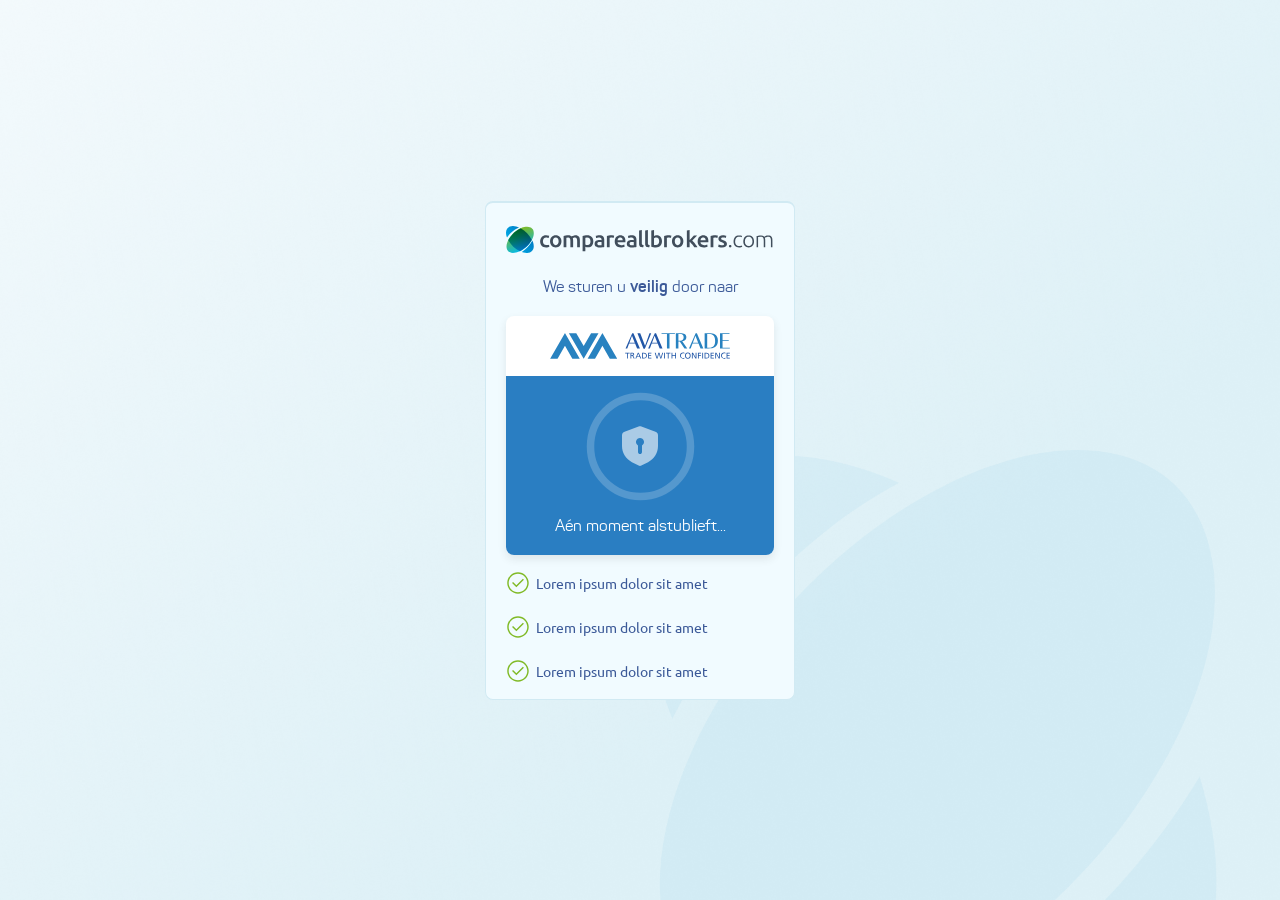
<file: exit.html>
<!DOCTYPE HTML>
<html lang="">

<head>
    <meta http-equiv="Content-Type" content="text/html; charset=utf-8" />
    <title>Compareallbrokers | Author Block</title>
    <meta name="viewport" content="width=device-width, initial-scale=1, maximum-scale=1, user-scalable=no" />
    <link href="https://fonts.googleapis.com/css?family=Ubuntu:300,300i,400,400i,500,500i,700,700i&display=swap" rel="stylesheet">
    <link type="text/css" href="assets/css/font-awesome.css" rel="stylesheet" />
    <link type="text/css" href="assets/css/ionicons.min.css" rel="stylesheet" />

    <!-- live site css start -->
    <link rel="stylesheet" href="live-site.css">
    <link rel="stylesheet" href="live-responsvie.css">


    <link type="text/css" href="style.css" rel="stylesheet" />

    <link type="text/css" href="responsive.css" rel="stylesheet" />

</head>

<body class="exti-page">
    <div id="wrapper">
        <div class="exit-bg">
            <div class="exit-box">
                <div class="exit-inner">
                    <div class="logo">
                        <img src="assets/images/logo-compareallbrokers.svg" alt="">
                    </div>
                    <p class="forward-text">We sturen u <strong>veilig</strong> door naar</p>
                    <div class="exit-card">
                        <div class="exit-card-inner">
                            <div class="broker-logo">
                                <img src="assets/images/avatrade-seeklogo-logo.svg" alt="">
                            </div>
                            <div class="exit-circle-box">
                                <div class="circle">
                                    <div class="circle__item">
                                        <svg class="circle__spinner" viewBox="0 0 50 50">
                                        <circle class="path" cx="25" cy="25" r="20" fill="none" stroke="rgba(255, 255, 255, 0.2)" stroke-width="3"></circle>
                                      </svg>
                                    </div>
                                    <div class="circle-lock">
                                        <img src="assets/images/exit-circle-middle.svg" alt="">
                                    </div>
                                </div>
                                </svg>
                                <span class="exit-circle-text">Aén moment alstublieft...</span>
                            </div>
                        </div>
                    </div>
                    <ul class="exit-list">
                        <li>Lorem ipsum dolor sit amet</li>
                        <li>Lorem ipsum dolor sit amet</li>
                        <li>Lorem ipsum dolor sit amet</li>
                    </ul>
                </div>
            </div>
        </div>
    </div>
    <!--//end #wrapper-->

    <script src="assets/js/jquery.min.js"></script>
</body>

</html>
</file>
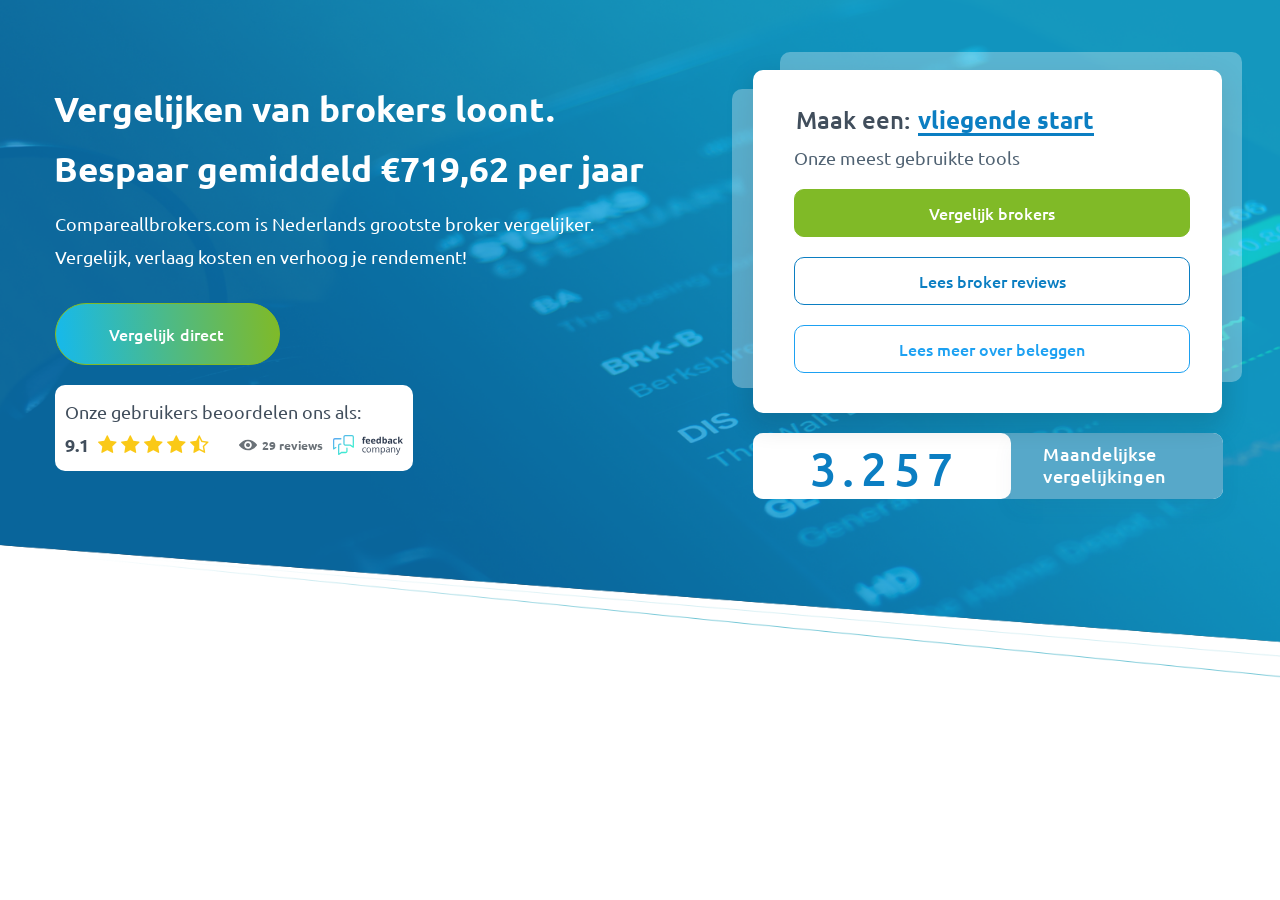
<file: home.html>
<!DOCTYPE html>
<html lang="en">

<head>
    <meta charset="UTF-8">
    <meta http-equiv="X-UA-Compatible" content="IE=edge">
    <meta name="viewport" content="width=device-width, initial-scale=1.0">
    <title>Compareallbrokers - home page</title>
    <!-- font-awesome cdn -->
    <link type="text/css" href="assets/css/font-awesome.css" rel="stylesheet" />

    <!-- ubuntu font cdn -->
    <link href="https://fonts.googleapis.com/css2?family=Ubuntu:wght@300;400;500;700&display=swap" rel="stylesheet">


    <!-- Previous style sheet -->
    <link rel="stylesheet" href="live-site.css">
    <link rel="stylesheet" href="live-responsvie.css">


    <!-- New style sheet -->
    <link rel="stylesheet" href="style.css">
    <link rel="stylesheet" href="responsive.css">
</head>

<body>
    <section class="banner-section home-banner lazyloaded">
        <div class="container cf">
            <div class="banner-left-box" data-aos="fade-up" data-aos-duration="2000">
                <h1>Vergelijken van brokers loont. Bespaar gemiddeld €719,62 per <span>jaar</span></h1>
                <p>Compareallbrokers.com is Nederlands grootste broker vergelijker. Vergelijk, verlaag kosten en verhoog je rendement!</p> <a href="https://compareallbrokers.com/nl/brokers/" class="btn btn-grad" style="display: inline-block;">Vergelijk direct</a>

                <div class="feedback-wrapper">
                    <p>Onze gebruikers beoordelen ons als:</p>
                    <div class="feedback-wrap-inner d-flex align-center">
                        <div class="rating d-flex align-center">
                            <p>9.1</p>
                            <div class="rating-wrapper">
                                <div class="field_type-star_rating_field">
                                    <ul class="star-rating d-flex">
                                        <li><i class="fa fa-star star-1"></i></li>
                                        <li><i class="fa fa-star star-2"></i></li>
                                        <li><i class="fa fa-star star-3"></i></li>
                                        <li><i class="fa fa-star star-4"></i></li>
                                        <li><i class="fa fa-star-half-o star-5"></i></li>
                                    </ul>
                                </div>
                            </div>
                        </div>
                        <div class="view d-flex">
                            <svg xmlns="http://www.w3.org/2000/svg" xmlnsxlink="http://www.w3.org/1999/xlink" version="1.1" id="Capa_1" x="0px" y="0px" viewBox="0 0 488.9 488.9" style="fill: #6b7278"><path class="st0" d="M244.4,98.7C151,98.7,66.3,149.8,3.8,232.8c-5.1,6.8-5.1,16.3,0,23.1C66.3,339,151,390.1,244.4,390.1   S422.5,339,485,256c5.1-6.8,5.1-16.3,0-23.1C422.5,149.8,337.8,98.7,244.4,98.7z M251.1,347c-62,3.9-113.2-47.2-109.3-109.3   c3.2-51.2,44.7-92.7,95.9-95.9c62-3.9,113.2,47.2,109.3,109.3C343.7,302.2,302.2,343.7,251.1,347z M248,299.6   c-33.4,2.1-61-25.4-58.8-58.8c1.7-27.6,24.1-49.9,51.7-51.7c33.4-2.1,61,25.4,58.8,58.8C297.9,275.6,275.5,297.9,248,299.6z"></path></svg>
                            <span>29 reviews</span>
                        </div>
                        <div class="feedback-company-logo">
                            <img src="assets/images/feedback-company.svg" alt="">
                        </div>
                    </div>
                </div>
            </div>
            <div class="banner-right-box">
                <div class="banner-right-top">
                    <p>Maak een: <span>vliegende start</span></p>
                    <span class="banner-right-top-subtitle">Onze meest gebruikte tools</span>

                    <div class="link-wrapper">
                        <a href="#" class="btn compare-broker-btn">Vergelijk brokers</a>
                        <a href="#" class="btn less-broker-btn">Lees broker reviews</a>
                        <a href="#" class="btn read-invest-btn">Lees meer over beleggen</a>
                    </div>
                </div>
                <div class="banner-right-counter">
                    <div>
                        <h4>3.257</h4>
                        <p>Maandelijkse vergelijkingen</p>
                    </div>
                </div>
            </div>
        </div>
    </section>
</body>

</html>
</file>
